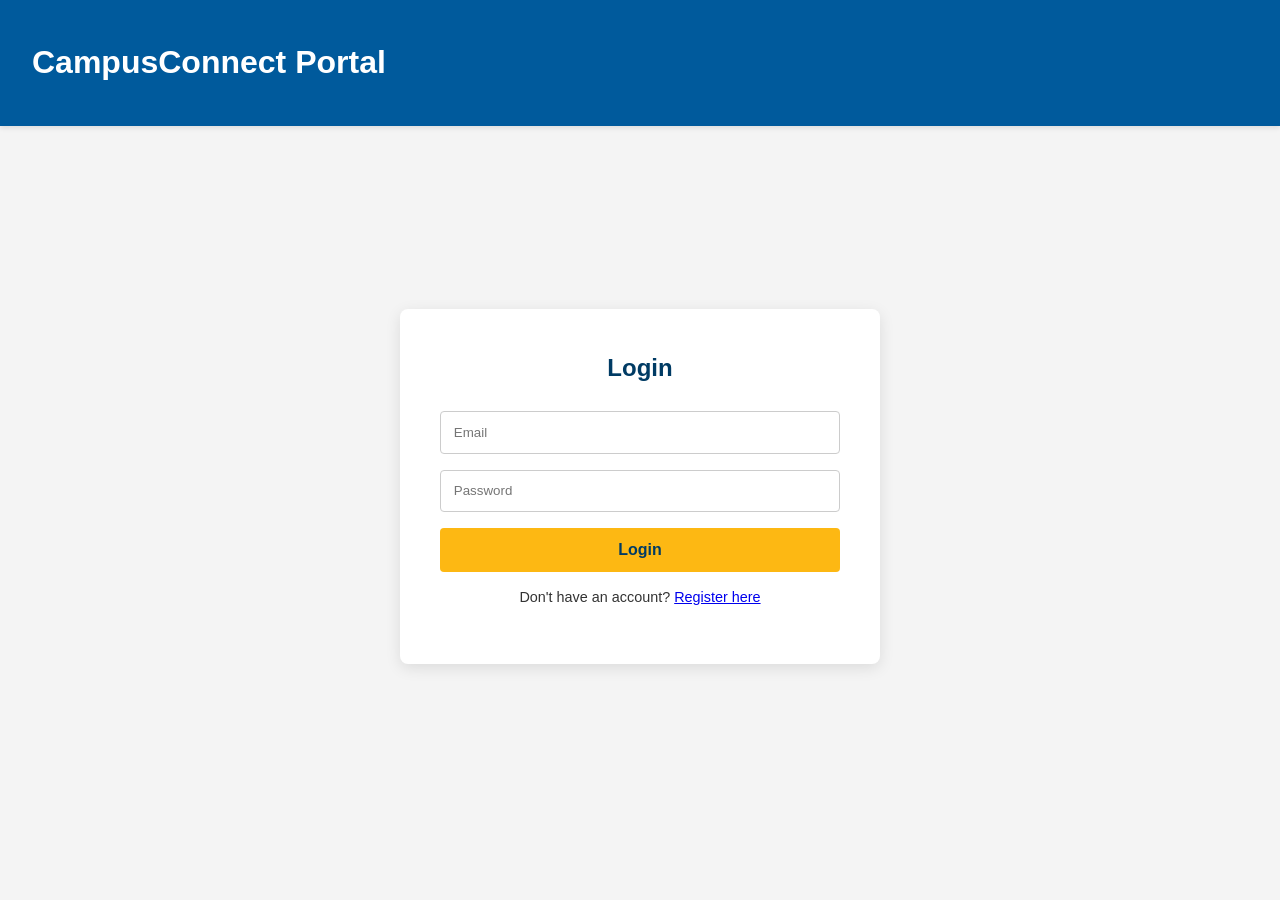
<file: templates/index.html>
<!DOCTYPE html>
<html lang="en">
<head>
    <meta charset="UTF-8">
    <meta name="viewport" content="width=device-width, initial-scale=1.0">
    <title>CampusConnect - Welcome</title>
    <link rel="stylesheet" href="/static/css/style.css">
</head>
<body>
    <header class="main-header">
        <h1>CampusConnect Portal</h1>
    </header>
    <main class="auth-container">
        <div class="auth-form-container" id="login-container">
            <h2>Login</h2>
            <form id="login-form">
                <input type="email" id="login-email" placeholder="Email" required>
                <input type="password" id="login-password" placeholder="Password" required>
                <button type="submit">Login</button>
            </form>
            <p>Don't have an account? <a href="#" id="show-register">Register here</a></p>
        </div>

        <div class="auth-form-container" id="register-container" style="display:none;">
            <h2>Register</h2>
            <form id="register-form">
                <input type="text" id="register-name" placeholder="Full Name" required>
                <input type="email" id="register-email" placeholder="Email" required>
                <input type="password" id="register-password" placeholder="Password" required>
                <select id="register-role" required>
                    <option value="" disabled selected>Select your role</option>
                    <option value="student">Student</option>
                    <option value="placement_cell">Placement Cell</option>
                    <option value="mentor">Mentor</option>
                </select>
                <input type="text" id="register-department" placeholder="Department (Students only)" style="display:none;">
                <button type="submit">Register</button>
            </form>
            <p>Already have an account? <a href="#" id="show-login">Login here</a></p>
        </div>
        <p id="error-message" class="error-text"></p>
    </main>
    <script src="/static/js/auth.js"></script>
</body>
</html>
</file>
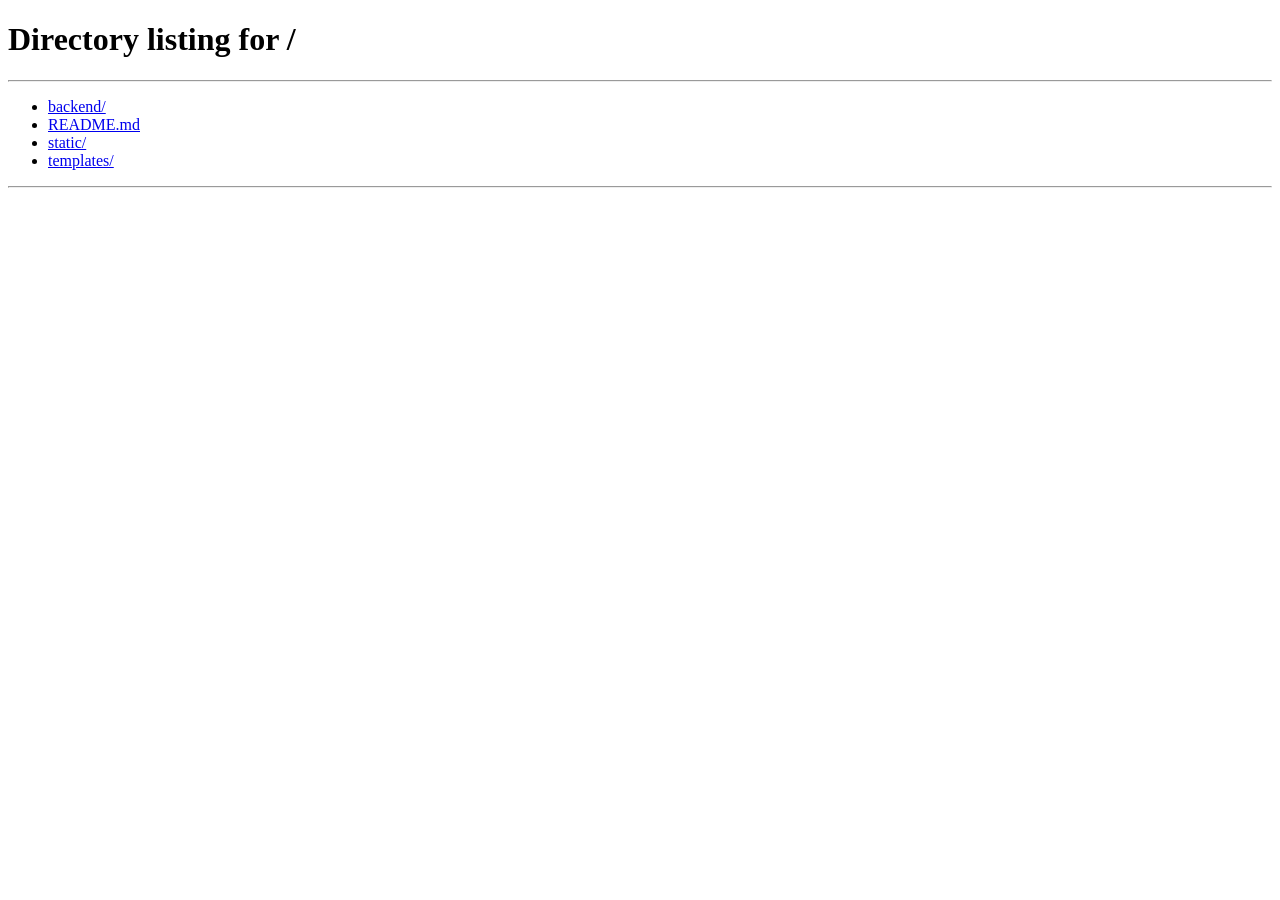
<file: templates/dashboard_student.html>
<!DOCTYPE html>
<html lang="en">
<head>
    <meta charset="UTF-8">
    <title>Student Dashboard</title>
    <link rel="stylesheet" href="/static/css/style.css">
</head>
<body>
    <header class="dashboard-header">
        <h1>Student Dashboard</h1>
        <div>
            <span id="user-name">Welcome!</span>
            <button id="logout-btn">Logout</button>
        </div>
    </header>
    <main class="dashboard-container">
        <section class="dashboard-section">
            <h2>My Profile</h2>
            <form id="profile-form" class="card">
                <div class="form-grid">
                    <div>
                        <label for="profile-gpa">GPA</label>
                        <input type="number" step="0.01" id="profile-gpa" placeholder="Your GPA">
                    </div>
                    <div>
                        <label for="profile-skills">Skills (comma-separated)</label>
                        <input type="text" id="profile-skills" placeholder="Python, JavaScript, SQL">
                    </div>
                </div>
                <label for="profile-projects">Project Links (comma-separated)</label>
                <input type="text" id="profile-projects" placeholder="https://github.com/user/project1, ...">
                
                <label for="profile-resume">Upload Resume (PDF)</label>
                <input type="file" id="profile-resume" accept=".pdf">
                <p>Current Resume: <a id="current-resume-link" href="#">None</a></p>

                <button type="submit">Update Profile</button>
            </form>
        </section>
        <section class="dashboard-section">
            <h2>Recommended For You</h2>
            <div id="recommendation-list" class="card-container"></div>
        </section>
        <section class="dashboard-section">
            <h2>Available Internships</h2>
            <div id="internship-list" class="card-container"></div>
        </section>
        <section class="dashboard-section">
            <h2>My Applications</h2>
            <div id="application-list" class="card-container"></div>
        </section>
    </main>

    <script src="/static/js/main.js"></script>
    <script>
        async function checkRole(expectedRole) {
            const token = localStorage.getItem('token');
            if (!token) { window.location.href = '/'; return; }
            try {
                const payload = JSON.parse(atob(token.split('.')[1]));
                if (payload.role !== expectedRole) { window.location.href = `/dashboard/${payload.role}`; }
            } catch (e) { logout(); }
        }

        document.addEventListener('DOMContentLoaded', () => {
            checkRole('student');
            loadProfile();
            fetchRecommendations();
            fetchInternships();
            fetchStudentApplications();

            document.getElementById('profile-form').addEventListener('submit', async (e) => {
                e.preventDefault();
                const formData = new FormData();
                formData.append('gpa', document.getElementById('profile-gpa').value);
                formData.append('skills', document.getElementById('profile-skills').value);
                formData.append('projects', document.getElementById('profile-projects').value);
                const resumeFile = document.getElementById('profile-resume').files[0];
                if(resumeFile) { formData.append('resume', resumeFile); }
                const token = localStorage.getItem('token');
                const response = await fetch('/api/student/profile', {
                    method: 'PUT',
                    headers: { 'Authorization': `Bearer ${token}` },
                    body: formData
                });
                if (response.ok) {
                    alert('Profile updated successfully!');
                    loadProfile();
                } else {
                    alert('Failed to update profile.');
                }
            });
        });

        async function loadProfile() {
            const response = await fetchWithAuth('/api/current_user');
            const user = await response.json();
            document.getElementById('profile-gpa').value = user.gpa || '';
            document.getElementById('profile-skills').value = (user.skills || []).join(', ');
            document.getElementById('profile-projects').value = (user.projects || []).join(', ');
            
            const resumeLink = document.getElementById('current-resume-link');
            if(user.resume_filename) {
                resumeLink.textContent = user.resume_filename;
                resumeLink.href = "#"; 
                resumeLink.onclick = () => viewResume(user.resume_filename);
            } else {
                resumeLink.textContent = 'No resume uploaded.';
                resumeLink.onclick = null;
            }
        }

        async function viewResume(filename) {
            try {
                const response = await fetchWithAuth(`/uploads/resumes/${filename}`);
                if (!response.ok) throw new Error('Could not download resume.');
                const blob = await response.blob();
                const fileURL = URL.createObjectURL(blob);
                window.open(fileURL, '_blank');
            } catch (error) {
                console.error("Resume view error:", error);
                alert("Could not load resume.");
            }
        }

        async function fetchRecommendations() {
            const response = await fetchWithAuth('/api/student/recommendations');
            const internships = await response.json();
            const list = document.getElementById('recommendation-list');
            list.innerHTML = '';
            if (!internships || internships.length === 0) {
                list.innerHTML = '<p>No recommendations available. Update your skills to get started!</p>';
                return;
            }
            internships.forEach(internship => {
                const card = document.createElement('div');
                card.className = 'card';
                card.innerHTML = `
                    <h3>${internship.title} <span class="match-badge">${internship.match_score}/${internship.total_skills} Skills Match</span></h3>
                    <p><strong>Company:</strong> ${internship.company}</p>
                    <button onclick="apply('${internship._id}')">Apply</button>
                `;
                list.appendChild(card);
            });
        }
        
        async function fetchInternships() {
            const response = await fetchWithAuth('/api/internships');
            const internships = await response.json();
            const list = document.getElementById('internship-list');
            list.innerHTML = '';
            if (internships.length === 0) {
                list.innerHTML = '<p>No internships posted yet.</p>';
            } else {
                internships.forEach(internship => {
                    const card = document.createElement('div');
                    card.className = 'card';
                    card.innerHTML = `
                        <h3>${internship.title}</h3>
                        <p><strong>Company:</strong> ${internship.company}</p>
                        <p><strong>Skills:</strong> ${internship.required_skills.join(', ')}</p>
                        <p><strong>Stipend:</strong> ${internship.stipend}</p>
                        <button onclick="apply('${internship._id}')">Apply</button>
                    `;
                    list.appendChild(card);
                });
            }
        }

        async function fetchStudentApplications() {
            const response = await fetchWithAuth('/api/student/applications');
            const applications = await response.json();
            const list = document.getElementById('application-list');
            list.innerHTML = '';
            if (applications && applications.length > 0) {
                applications.forEach(app => {
                    const card = document.createElement('div');
                    card.className = 'card';
                    let interviewInfo = '';
                    if (app.interview_slot) {
                        interviewInfo = `<p class="interview-slot"><strong>Interview:</strong> ${new Date(app.interview_slot).toLocaleString()}</p>`;
                    }
                    card.innerHTML = `
                        <h3>${app.internship_details.title}</h3>
                        <p><strong>Company:</strong> ${app.internship_details.company}</p>
                        <p><strong>Status:</strong> <span class="status status-${app.status.toLowerCase().replace(/\s/g, '_')}">${app.status}</span></p>
                        ${interviewInfo}
                    `;
                    list.appendChild(card);
                });
            } else {
                 list.innerHTML = '<p>You have not applied to any internships.</p>';
            }
        }
        
        async function apply(internshipId) {
            const response = await fetchWithAuth(`/api/apply/${internshipId}`, { method: 'POST' });
            const result = await response.json();
            if (response.ok) {
                alert('Application successful!');
                fetchStudentApplications();
            } else {
                alert(`Error: ${result.error}`);
            }
        }
    </script>
</body>
</html>
</file>
<file: static/css/style.css>
/* static/css/style.css */
:root {
    --primary-color: #005A9C;
    --secondary-color: #003B64;
    --accent-color: #FDB813;
    --light-gray: #f4f4f4;
    --dark-gray: #333;
    --success-color: #28a745;
    --danger-color: #dc3545;
    --warning-color: #ffc107;
}

body {
    font-family: -apple-system, BlinkMacSystemFont, "Segoe UI", Roboto, "Helvetica Neue", Arial, sans-serif;
    margin: 0;
    background-color: var(--light-gray);
    color: var(--dark-gray);
    line-height: 1.6;
}

/* Header Styles */
.main-header, .dashboard-header {
    background-color: var(--primary-color);
    color: white;
    padding: 1rem 2rem;
    box-shadow: 0 2px 5px rgba(0,0,0,0.1);
}
.dashboard-header {
    display: flex;
    justify-content: space-between;
    align-items: center;
}
.dashboard-header #user-name {
    margin-right: 1rem;
}

/* Authentication Forms */
.auth-container {
    display: flex;
    justify-content: center;
    align-items: center;
    min-height: 80vh;
}
.auth-form-container {
    background: white;
    padding: 2.5rem;
    border-radius: 8px;
    box-shadow: 0 4px 15px rgba(0,0,0,0.1);
    width: 100%;
    max-width: 400px;
}
.auth-form-container h2 {
    margin-top: 0;
    color: var(--secondary-color);
    text-align: center;
    margin-bottom: 1.5rem;
}
.auth-form-container input, .auth-form-container select {
    width: 100%;
    padding: 0.8rem;
    margin-bottom: 1rem;
    border: 1px solid #ccc;
    border-radius: 4px;
    box-sizing: border-box;
}
.auth-form-container button {
    width: 100%;
    padding: 0.8rem;
    background-color: var(--accent-color);
    color: var(--secondary-color);
    border: none;
    border-radius: 4px;
    cursor: pointer;
    font-weight: bold;
    font-size: 1rem;
}
.auth-form-container button:hover {
    opacity: 0.9;
}
.auth-form-container p {
    text-align: center;
    font-size: 0.9rem;
}
.error-text {
    color: var(--danger-color);
    text-align: center;
    margin-top: 1rem;
    font-weight: bold;
}

/* Dashboard Styles */
.dashboard-container {
    padding: 2rem;
    max-width: 1200px;
    margin: auto;
}
.dashboard-section {
    background: white;
    padding: 2rem;
    border-radius: 8px;
    box-shadow: 0 2px 10px rgba(0,0,0,0.05);
    margin-bottom: 2rem;
}
.dashboard-section h2 {
    margin-top: 0;
    border-bottom: 2px solid var(--primary-color);
    padding-bottom: 0.5rem;
    color: var(--secondary-color);
}
.card-container {
    display: grid;
    grid-template-columns: repeat(auto-fill, minmax(300px, 1fr));
    gap: 1.5rem;
}
.card {
    background: #fff;
    border: 1px solid #e0e0e0;
    border-radius: 8px;
    padding: 1.5rem;
    box-shadow: 0 1px 3px rgba(0,0,0,0.04);
}
.card h3 {
    margin-top: 0;
    color: var(--primary-color);
}
.card p {
    margin-bottom: 0.5rem;
}
.card button {
    background-color: var(--primary-color);
    color: white;
    padding: 0.5rem 1rem;
    border: none;
    border-radius: 4px;
    cursor: pointer;
    margin-top: 1rem;
}
#new-internship-form input, #new-internship-form textarea {
     width: 100%;
     padding: 0.7rem;
     margin-bottom: 1rem;
     border: 1px solid #ccc;
     border-radius: 4px;
     box-sizing: border-box;
}

/* Status Badges */
.status {
    padding: 0.2rem 0.6rem;
    border-radius: 12px;
    color: white;
    font-size: 0.8rem;
    font-weight: bold;
}
.status-applied { background-color: #007bff; }
.status-approved_by_mentor { background-color: var(--warning-color); color: #333; }
.status-shortlisted { background-color: var(--primary-color); }
.status-hired { background-color: var(--success-color); }
.status-rejected { background-color: var(--danger-color); }

/* Action Buttons */
.actions { margin-top: 1rem; }
.approve-btn { background-color: var(--success-color); color: white; padding: 0.5rem 1rem; border: none; border-radius: 4px; cursor: pointer; }
.reject-btn { background-color: var(--danger-color); color: white; padding: 0.5rem 1rem; border: none; border-radius: 4px; cursor: pointer; margin-left: 0.5rem; }
</file>
